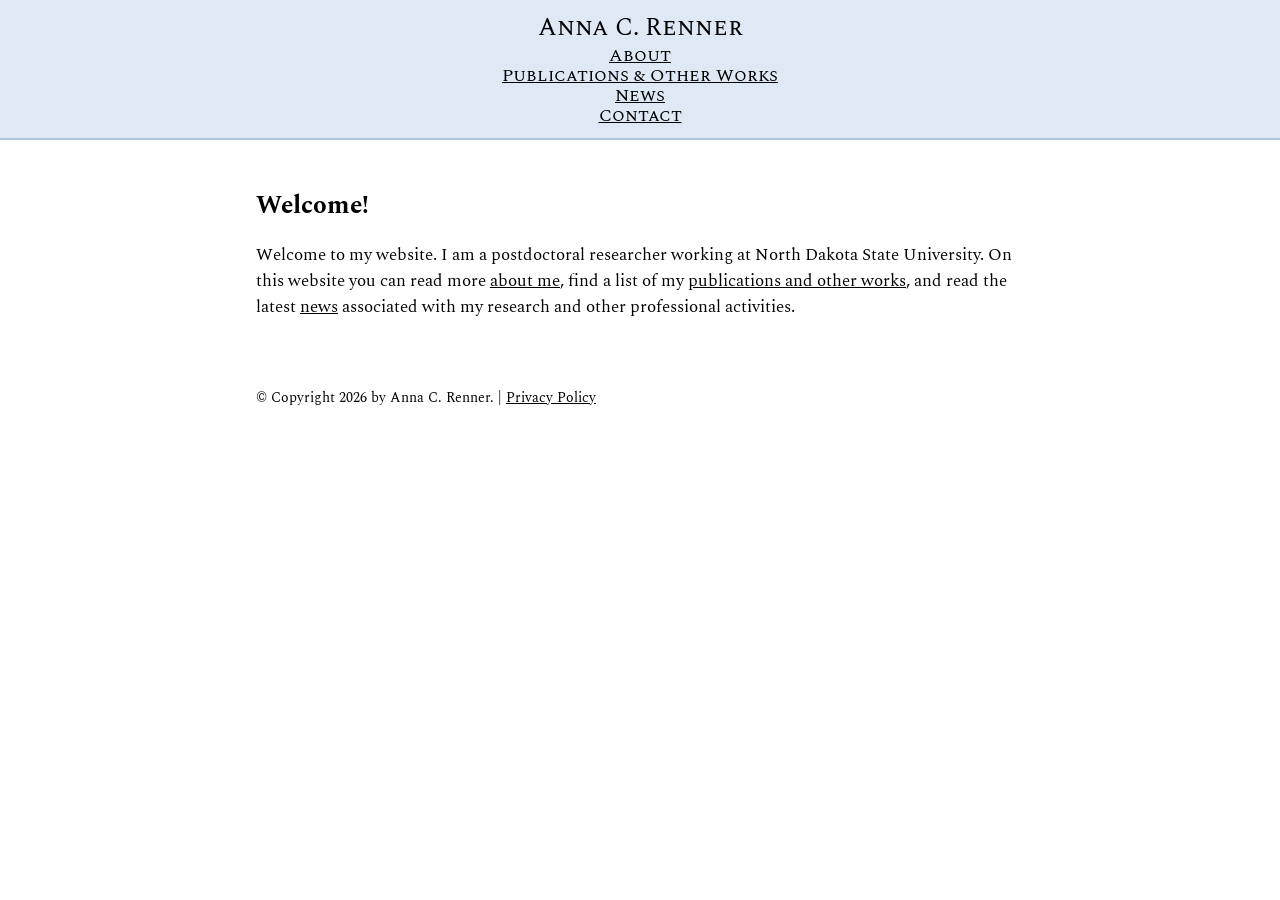
<file: index.html>
<!DOCTYPE html>
<html lang="en">
  <head>
    <!-- Google tag (gtag.js) - Google Analytics -->
    <script async src="https://www.googletagmanager.com/gtag/js?id=G-PZQ06Z5NZ5"></script>
    <script>
      window.dataLayer = window.dataLayer || [];
      function gtag(){dataLayer.push(arguments);}
      gtag('js', new Date());
      gtag('config', 'G-PZQ06Z5NZ5', { 'anonymize_ip': true });
    </script>
	<!-- End of Google Analytics content -->
    <meta charset="utf-8"/>
    <meta name="viewport" content="width=device-width,initial-scale=1">
    <title>Anna C. Renner</title>
    <link href="styles/style.css" rel="stylesheet">
	<link rel="preconnect" href="https://fonts.gstatic.com">
    <link href="https://fonts.googleapis.com/css2?family=Open+Sans:ital,wght@0,400;0,700;1,400&family=Spectral&family=Spectral+SC&display=swap" rel="stylesheet"> 
  </head>
  <body>
    <div class="site-header">
	  <div class="site-name">
        <a href="index.html">Anna C. Renner</a>
	  </div>
      <div class="site-nav">
        <a href="about.html">About</a>
		<a href="works.html">Publications & Other Works</a>
		<a href="news.html">News</a>
		<a href="contact.html">Contact</a>
      </div>
    </div>
    <main>
	  <h1>Welcome!</h1>
	  <p>
	    Welcome to my website. I am a postdoctoral researcher working at North Dakota State University. On this website you can read more <a href="about.html" class="link">about me</a>, 
		find a list of my <a href="works.html" class="link">publications and other works</a>, and read the latest <a href="news.html" class="link">news</a> associated with my research and other professional activities.
	  </p>
	</main>
	<footer class="footer">
	  © Copyright 2026 by Anna C. Renner. | <a href="privacy-policy.html" class="link">Privacy Policy</a>
	</footer>
  </body>
</html>
</file>
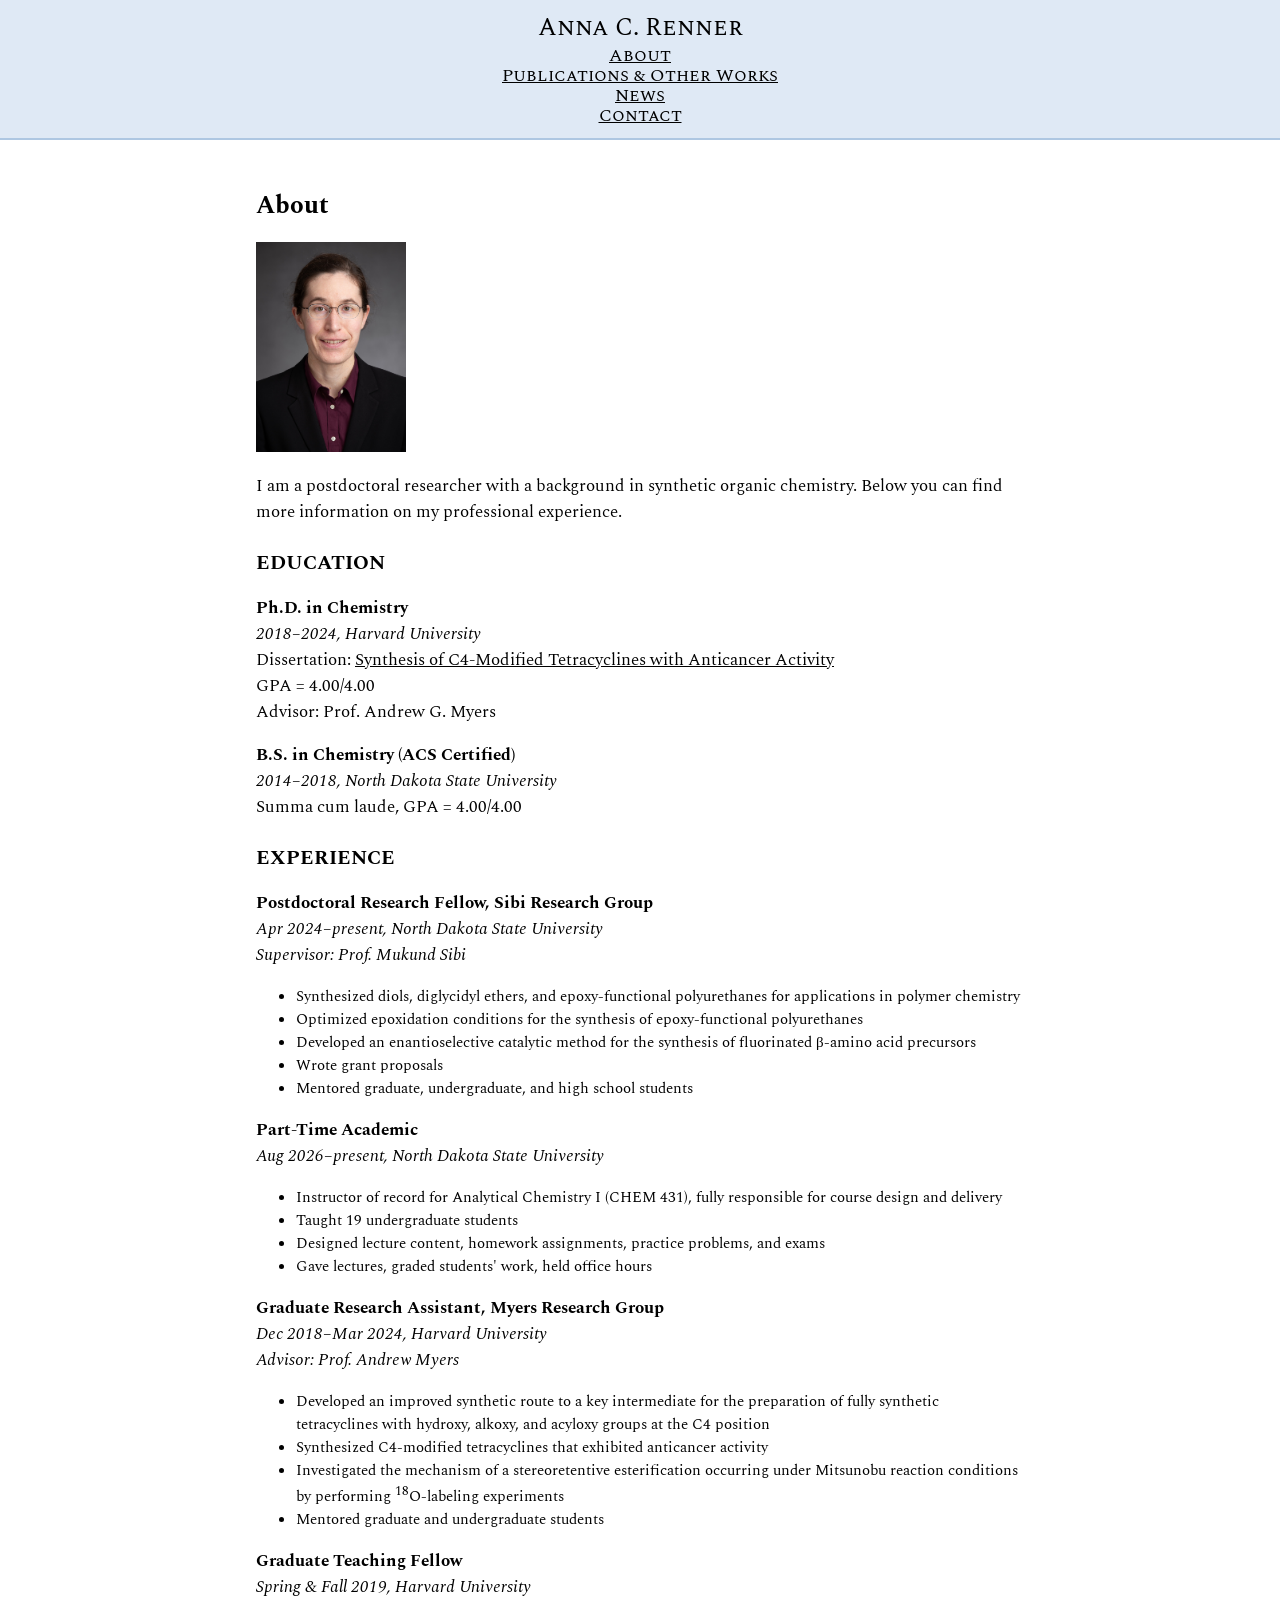
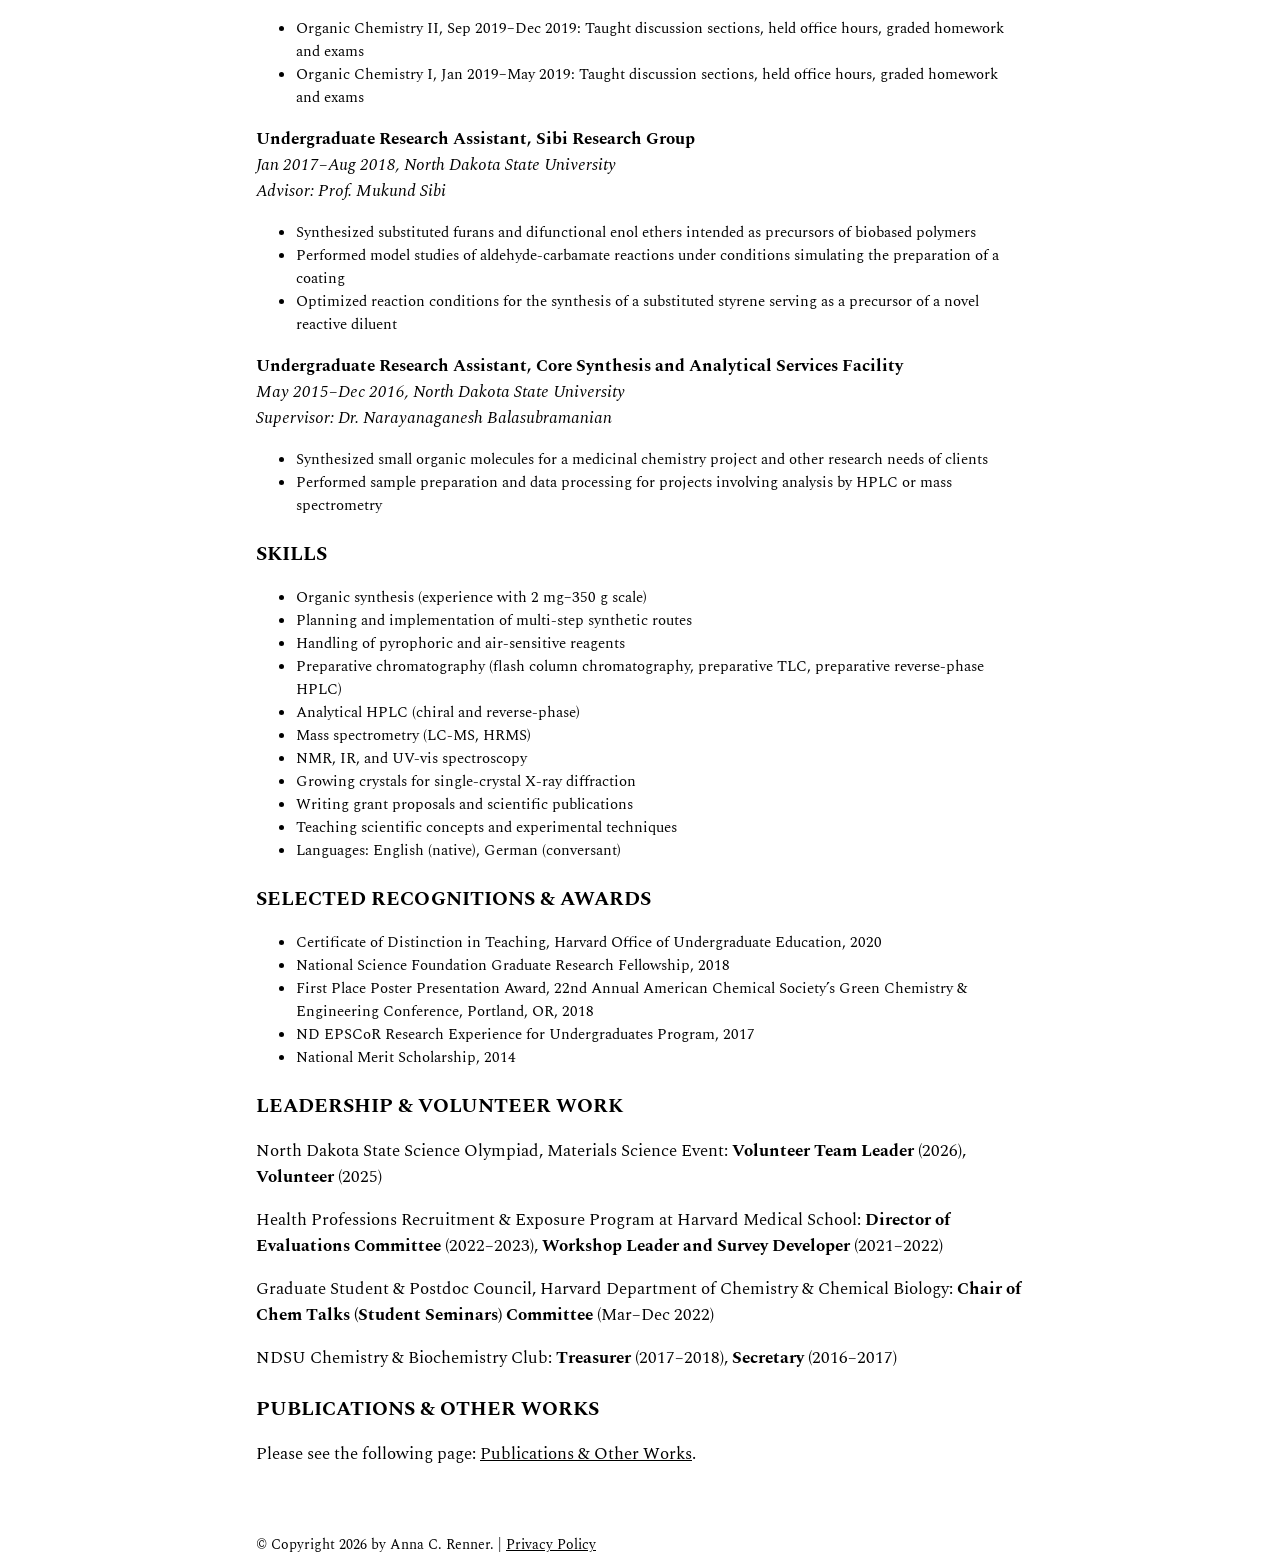
<file: about.html>
<!DOCTYPE html>
<html lang="en">
  <head>
    <!-- Google tag (gtag.js) - Google Analytics -->
    <script async src="https://www.googletagmanager.com/gtag/js?id=G-PZQ06Z5NZ5"></script>
    <script>
      window.dataLayer = window.dataLayer || [];
      function gtag(){dataLayer.push(arguments);}
      gtag('js', new Date());
      gtag('config', 'G-PZQ06Z5NZ5', { 'anonymize_ip': true });
    </script>
	<!-- End of Google Analytics content -->
    <meta charset="utf-8"/>
    <meta name="viewport" content="width=device-width,initial-scale=1">
    <title>Anna C. Renner</title>
    <link href="styles/style.css" rel="stylesheet">
	<link rel="preconnect" href="https://fonts.gstatic.com">
    <link href="https://fonts.googleapis.com/css2?family=Open+Sans:ital,wght@0,400;0,700;1,400&family=Spectral&family=Spectral+SC&display=swap" rel="stylesheet">
  </head>
  <body>
    <div class="site-header">
	  <div class="site-name">
        <a href="index.html">Anna C. Renner</a>
	  </div>
      <div class="site-nav">
        <a href="about.html">About</a>
		<a href="works.html">Publications & Other Works</a>
		<a href="news.html">News</a>
		<a href="contact.html">Contact</a>
      </div>
    </div>
    <main>
      <h1>About</h1>
	  <img src="images/renner-anna-edited-3.jpg" alt="Anna Renner" width="150" height="210" />
	  <p>I am a postdoctoral researcher with a background in synthetic organic chemistry. Below you can find more information on my professional experience.</p>
	  <h2>EDUCATION</h2>
	  <p>
	    <b>Ph.D. in Chemistry</b><br>
		<i>2018–2024, Harvard University</i><br>
		Dissertation: <a target="_blank" href="https://www.proquest.com/dissertations-theses/synthesis-c4-modified-tetracyclines-with/docview/3063333408/se-2" class="link">Synthesis of C4-Modified Tetracyclines with Anticancer Activity</a><br />
		GPA = 4.00/4.00<br>
		Advisor: Prof. Andrew G. Myers
	  </p>
	  <p>
		<b>B.S. in Chemistry (ACS Certified)</b><br>
		<i>2014–2018, North Dakota State University</i><br>
		Summa cum laude, GPA = 4.00/4.00
	  </p>
	  <h2>EXPERIENCE</h2>
	  <p>
	    <b>Postdoctoral Research Fellow, Sibi Research Group</b><br>
		<i>Apr 2024–present, North Dakota State University</i><br>
		<i>Supervisor: Prof. Mukund Sibi</i>
	  </p>
	  <ul>
		<li>Synthesized diols, diglycidyl ethers, and epoxy-functional polyurethanes for applications in polymer chemistry</li>
		<li>Optimized epoxidation conditions for the synthesis of epoxy-functional polyurethanes</li>
		<li>Developed an enantioselective catalytic method for the synthesis of fluorinated β-amino acid precursors</li>
		<li>Wrote grant proposals</li>
		<li>Mentored graduate, undergraduate, and high school students</li>
	  </ul>
	  <p>
	    <b>Part-Time Academic</b><br>
        <i>Aug 2026–present, North Dakota State University</i>
	  </p>
	  <ul>
	    <li>Instructor of record for Analytical Chemistry I (CHEM 431), fully responsible for course design and delivery</li>
	    <li>Taught 19 undergraduate students</li>
	    <li>Designed lecture content, homework assignments, practice problems, and exams</li>
	    <li>Gave lectures, graded students' work, held office hours</li>
	  </ul>
	  <p>
		<b>Graduate Research Assistant, Myers Research Group</b><br>
		<i>Dec 2018–Mar 2024, Harvard University</i><br>
		<i>Advisor: Prof. Andrew Myers</i>
	  </p>
	  <ul>
		<li>Developed an improved synthetic route to a key intermediate for the preparation of fully synthetic tetracyclines with hydroxy, alkoxy, and acyloxy groups at the C4 position</li>
		<li>Synthesized C4-modified tetracyclines that exhibited anticancer activity</li>
		<li>Investigated the mechanism of a stereoretentive esterification occurring under Mitsunobu reaction conditions by performing <sup>18</sup>O-labeling experiments</li>
		<li>Mentored graduate and undergraduate students</li>
      </ul>
	  <p>
	    <b>Graduate Teaching Fellow</b><br>
		<i>Spring & Fall 2019, Harvard University</i>
	  </p>
	  <ul>
		<li>Organic Chemistry II, Sep 2019–Dec 2019: Taught discussion sections, held office hours, graded homework and exams</li>
		<li>Organic Chemistry I, Jan 2019–May 2019: Taught discussion sections, held office hours, graded homework and exams</li>
	  </ul>
	  <p>
	    <b>Undergraduate Research Assistant, Sibi Research Group</b><br>
		<i>Jan 2017–Aug 2018, North Dakota State University</i><br>
		<i>Advisor: Prof. Mukund Sibi</i>
	  </p>
	  <ul>
		<li>Synthesized substituted furans and difunctional enol ethers intended as precursors of biobased polymers</li>
		<li>Performed model studies of aldehyde-carbamate reactions under conditions simulating the preparation of a coating</li>
		<li>Optimized reaction conditions for the synthesis of a substituted styrene serving as a precursor of a novel reactive diluent</li>
	  </ul>
	  <p>
	    <b>Undergraduate Research Assistant, Core Synthesis and Analytical Services Facility</b><br>
		<i>May 2015–Dec 2016, North Dakota State University</i><br>
		<i>Supervisor: Dr. Narayanaganesh Balasubramanian</i>
	  </p>
	  <ul>
		<li>Synthesized small organic molecules for a medicinal chemistry project and other research needs of clients</li>
		<li>Performed sample preparation and data processing for projects involving analysis by HPLC or mass spectrometry</li>
	  </ul>
	  <h2>SKILLS</h2>
	  <ul>
	    <li>Organic synthesis (experience with 2 mg–350 g scale)</li>
		<li>Planning and implementation of multi-step synthetic routes</li>
		<li>Handling of pyrophoric and air-sensitive reagents</li>
		<li>Preparative chromatography (flash column chromatography, preparative TLC, preparative reverse-phase HPLC)</li>
		<li>Analytical HPLC (chiral and reverse-phase)</li>
		<li>Mass spectrometry (LC-MS, HRMS)</li>
		<li>NMR, IR, and UV-vis spectroscopy</li>
		<li>Growing crystals for single-crystal X-ray diffraction</li>
		<li>Writing grant proposals and scientific publications</li>
		<li>Teaching scientific concepts and experimental techniques</li>
		<li>Languages: English (native), German (conversant)</li>
	  </ul>
	  <h2>SELECTED RECOGNITIONS & AWARDS</h2>
	  <ul>
	    <li>Certificate of Distinction in Teaching, Harvard Office of Undergraduate Education, 2020</li>
		<li>National Science Foundation Graduate Research Fellowship, 2018</li>
		<li>First Place Poster Presentation Award, 22nd Annual American Chemical Society’s Green Chemistry & Engineering Conference, Portland, OR, 2018</li>
		<li>ND EPSCoR Research Experience for Undergraduates Program, 2017</li>
		<li>National Merit Scholarship, 2014</li>
	  </ul>
	  <h2>LEADERSHIP & VOLUNTEER WORK</h2>
	  <p>
	    North Dakota State Science Olympiad, Materials Science Event: <b>Volunteer Team Leader</b> (2026), <b>Volunteer</b> (2025)
	  </p>
	  <p>
	    Health Professions Recruitment & Exposure Program at Harvard Medical School: <b>Director of Evaluations Committee</b> (2022–2023), <b>Workshop Leader and Survey Developer</b> (2021–2022)
	  </p>
	  <p>
	    Graduate Student & Postdoc Council, Harvard Department of Chemistry & Chemical Biology: <b>Chair of Chem Talks (Student Seminars) Committee</b> (Mar–Dec 2022)
	  </p>
	  <p>
        NDSU Chemistry & Biochemistry Club: <b>Treasurer</b> (2017–2018), <b>Secretary</b> (2016–2017)
	  </p>
      <h2>PUBLICATIONS & OTHER WORKS</h2>
      <p>
	    Please see the following page: <a href="works.html" class="link">Publications & Other Works</a>.
      </p>		
	</main>
	<footer class="footer">
	  © Copyright 2026 by Anna C. Renner. | <a href="privacy-policy.html" class="link">Privacy Policy</a>
	</footer>
  </body>
</html>
</file>
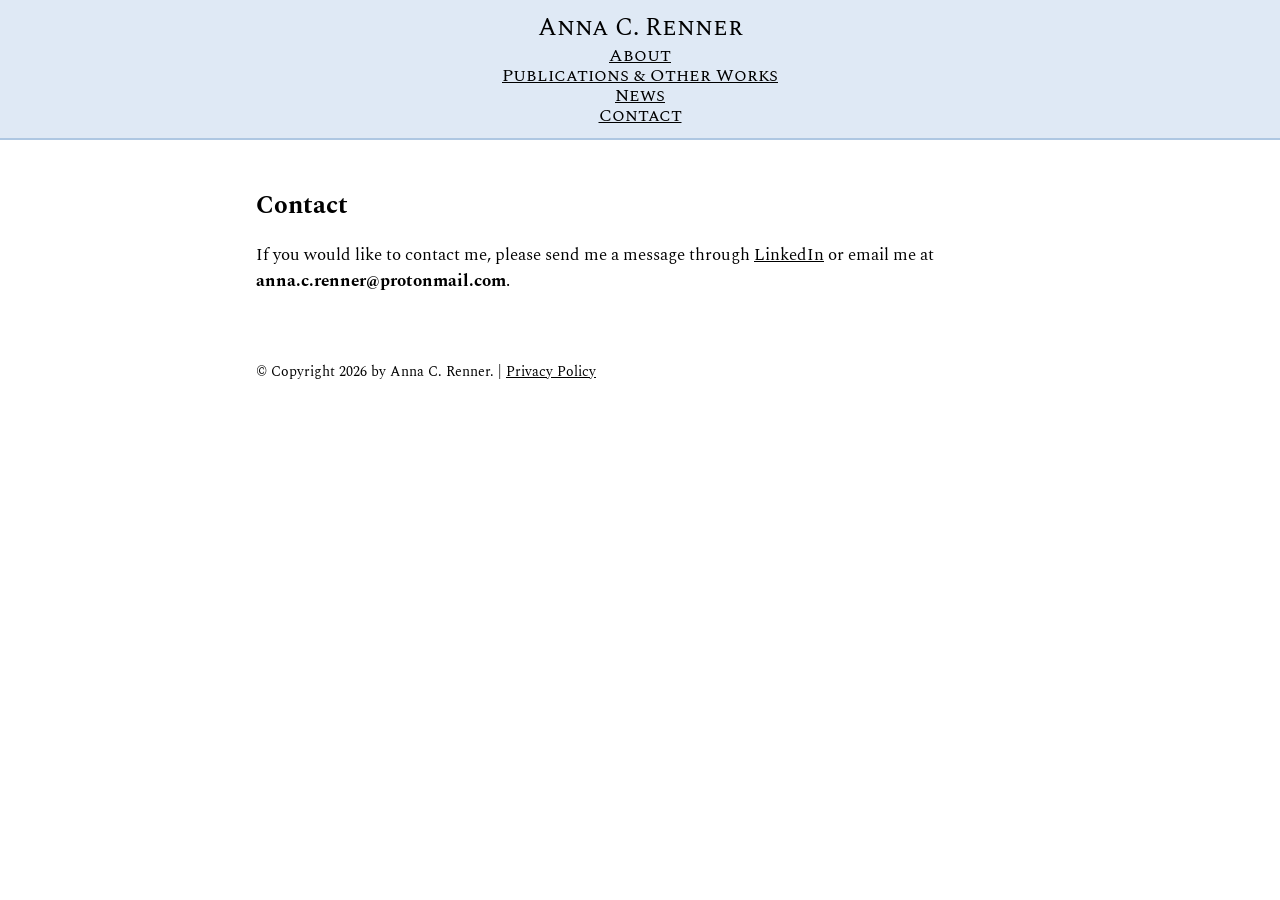
<file: contact.html>
<!DOCTYPE html>
<html lang="en">
  <head>
    <!-- Google tag (gtag.js) - Google Analytics -->
    <script async src="https://www.googletagmanager.com/gtag/js?id=G-PZQ06Z5NZ5"></script>
    <script>
      window.dataLayer = window.dataLayer || [];
      function gtag(){dataLayer.push(arguments);}
      gtag('js', new Date());
      gtag('config', 'G-PZQ06Z5NZ5', { 'anonymize_ip': true });
    </script>
	<!-- End of Google Analytics content -->
    <meta charset="utf-8"/>
    <meta name="viewport" content="width=device-width,initial-scale=1">
    <title>Anna C. Renner</title>
    <link href="styles/style.css" rel="stylesheet">
	<link rel="preconnect" href="https://fonts.gstatic.com">
    <link href="https://fonts.googleapis.com/css2?family=Open+Sans:ital,wght@0,400;0,700;1,400&family=Spectral&family=Spectral+SC&display=swap" rel="stylesheet"> 
  </head>
  <body>
    <div class="site-header">
	  <div class="site-name">
        <a href="index.html">Anna C. Renner</a>
	  </div>
      <div class="site-nav">
        <a href="about.html">About</a>
		<a href="works.html">Publications & Other Works</a>
		<a href="news.html">News</a>
		<a href="contact.html">Contact</a>
      </div>
    </div>
    <main>
      <h1>Contact</h1>
	  <p>
	    If you would like to contact me, please send me a message through <a target="_blank" href="https://www.linkedin.com/in/anna-renner-206727129" class="link">LinkedIn</a> or email me at 
		<b><!---->anna.c.renner<!---->@<!---->protonmail<!---->.com<!----></b>.
	  </p>
	</main>
	<footer class="footer">
	  © Copyright 2026 by Anna C. Renner. | <a href="privacy-policy.html" class="link">Privacy Policy</a>
	</footer>
  </body>
</html>
</file>
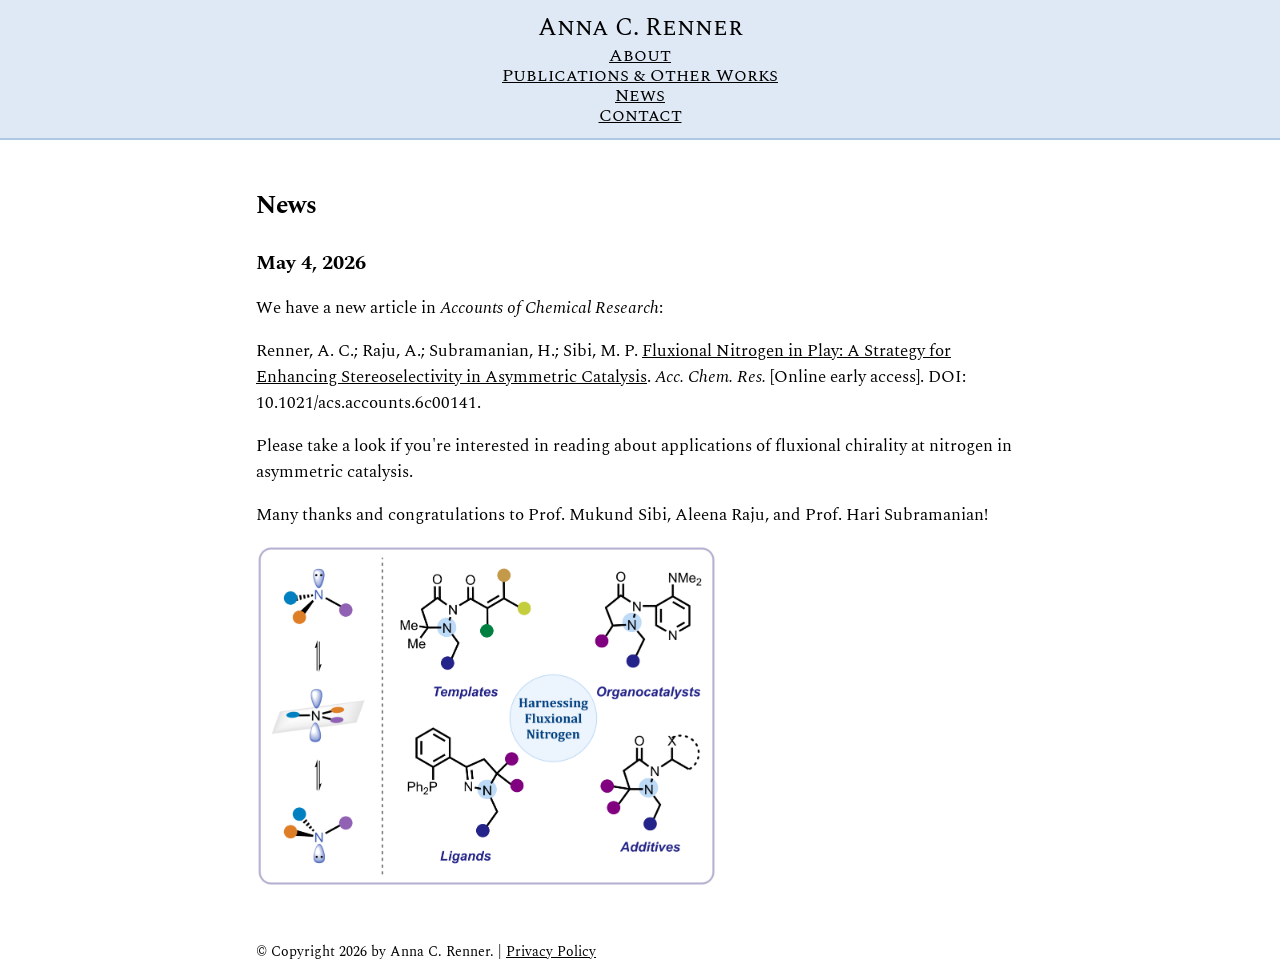
<file: news.html>
<!DOCTYPE html>
<html lang="en">
  <head>
    <!-- Google tag (gtag.js) - Google Analytics -->
    <script async src="https://www.googletagmanager.com/gtag/js?id=G-PZQ06Z5NZ5"></script>
    <script>
      window.dataLayer = window.dataLayer || [];
      function gtag(){dataLayer.push(arguments);}
      gtag('js', new Date());
      gtag('config', 'G-PZQ06Z5NZ5', { 'anonymize_ip': true });
    </script>
	<!-- End of Google Analytics content -->
    <meta charset="utf-8"/>
    <meta name="viewport" content="width=device-width,initial-scale=1">
    <title>Anna C. Renner</title>
    <link href="styles/style.css" rel="stylesheet">
	<link rel="preconnect" href="https://fonts.gstatic.com">
    <link href="https://fonts.googleapis.com/css2?family=Open+Sans:ital,wght@0,400;0,700;1,400&family=Spectral&family=Spectral+SC&display=swap" rel="stylesheet">
  </head>
  <body>
    <div class="site-header">
	  <div class="site-name">
        <a href="index.html">Anna C. Renner</a>
	  </div>
      <div class="site-nav">
        <a href="about.html">About</a>
		<a href="works.html">Publications & Other Works</a>
		<a href="news.html">News</a>
		<a href="contact.html">Contact</a>
      </div>
    </div>
    <main>
      <h1>News</h1>
      <h2>May 4, 2026</h2>
	  <p>
	    We have a new article in <i>Accounts of Chemical Research</i>:
	  </p>
	  <p>
	    Renner, A. C.; Raju, A.; Subramanian, H.; Sibi, M. P. <a target="_blank" href="https://doi.org/10.1021/acs.accounts.6c00141" class="link">Fluxional Nitrogen in Play: 
		A Strategy for Enhancing Stereoselectivity in Asymmetric Catalysis</a>. <i>Acc. Chem. Res.</i> [Online early access]. DOI: 10.1021/acs.accounts.6c00141.
	  </p>
	  <p>
	    Please take a look if you're interested in reading about applications of fluxional chirality at nitrogen in asymmetric catalysis.
	  </p>
	  <p>
	    Many thanks and congratulations to Prof. Mukund Sibi, Aleena Raju, and Prof. Hari Subramanian!
	  </p>
	  <img src="images/Accounts-TOC.png" alt="Table of contents graphic" width="461" height="342"/>
	</main>
	<footer class="footer">
	  © Copyright 2026 by Anna C. Renner. | <a href="privacy-policy.html" class="link">Privacy Policy</a>
	</footer>
  </body>
</html>
</file>
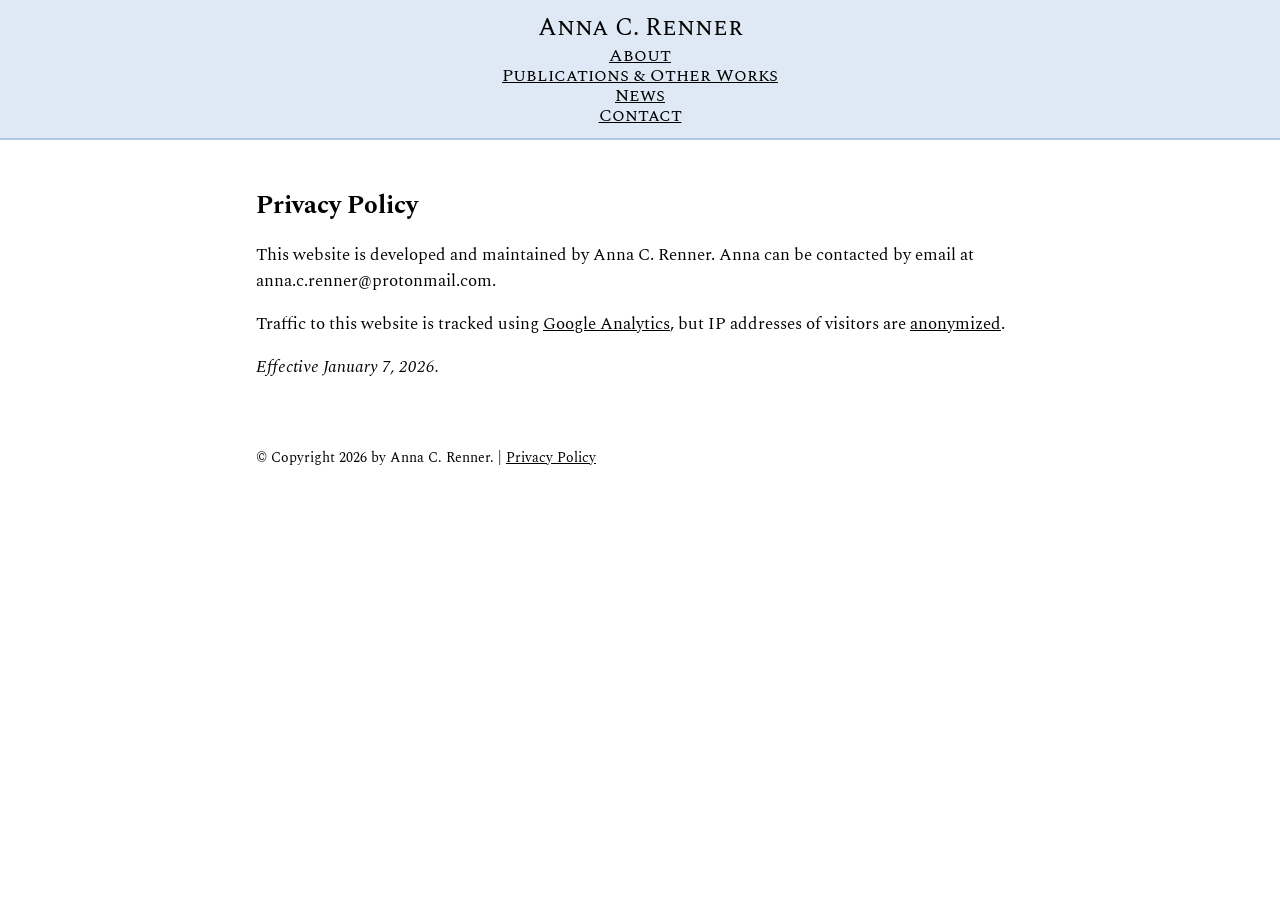
<file: privacy-policy.html>
<!DOCTYPE html>
<html lang="en">
  <head>
    <!-- Google tag (gtag.js) - Google Analytics -->
    <script async src="https://www.googletagmanager.com/gtag/js?id=G-PZQ06Z5NZ5"></script>
    <script>
      window.dataLayer = window.dataLayer || [];
      function gtag(){dataLayer.push(arguments);}
      gtag('js', new Date());
      gtag('config', 'G-PZQ06Z5NZ5', { 'anonymize_ip': true });
    </script>
	<!-- End of Google Analytics content -->
    <meta charset="utf-8"/>
    <meta name="viewport" content="width=device-width,initial-scale=1">
    <title>Anna C. Renner</title>
    <link href="styles/style.css" rel="stylesheet">
	<link rel="preconnect" href="https://fonts.gstatic.com">
    <link href="https://fonts.googleapis.com/css2?family=Open+Sans:ital,wght@0,400;0,700;1,400&family=Spectral&family=Spectral+SC&display=swap" rel="stylesheet">
  </head>
  <body>
    <div class="site-header">
	  <div class="site-name">
        <a href="index.html">Anna C. Renner</a>
	  </div>
      <div class="site-nav">
        <a href="about.html">About</a>
		<a href="works.html">Publications & Other Works</a>
		<a href="news.html">News</a>
		<a href="contact.html">Contact</a>
      </div>
    </div>
    <main>
      <h1>Privacy Policy</h1>
	  <p>
	    This website is developed and maintained by Anna C. Renner. Anna can be contacted by email at <!---->anna.c.renner<!---->@<!---->protonmail<!---->.com<!---->.
	  </p>
	  <p>
		Traffic to this website is tracked using <a target="_blank" href="https://marketingplatform.google.com/about/analytics/" class="link">Google Analytics</a>, but IP addresses of visitors are 
		<a target="_blank" href="https://support.google.com/analytics/answer/2763052" class="link">anonymized</a>.
	  </p>
	  <p>
		<i>Effective January 7, 2026.</i>
	  </p>
	</main>
	<footer class="footer">
	  © Copyright 2026 by Anna C. Renner. | <a href="privacy-policy.html" class="link">Privacy Policy</a>
	</footer>
  </body>
</html>
</file>
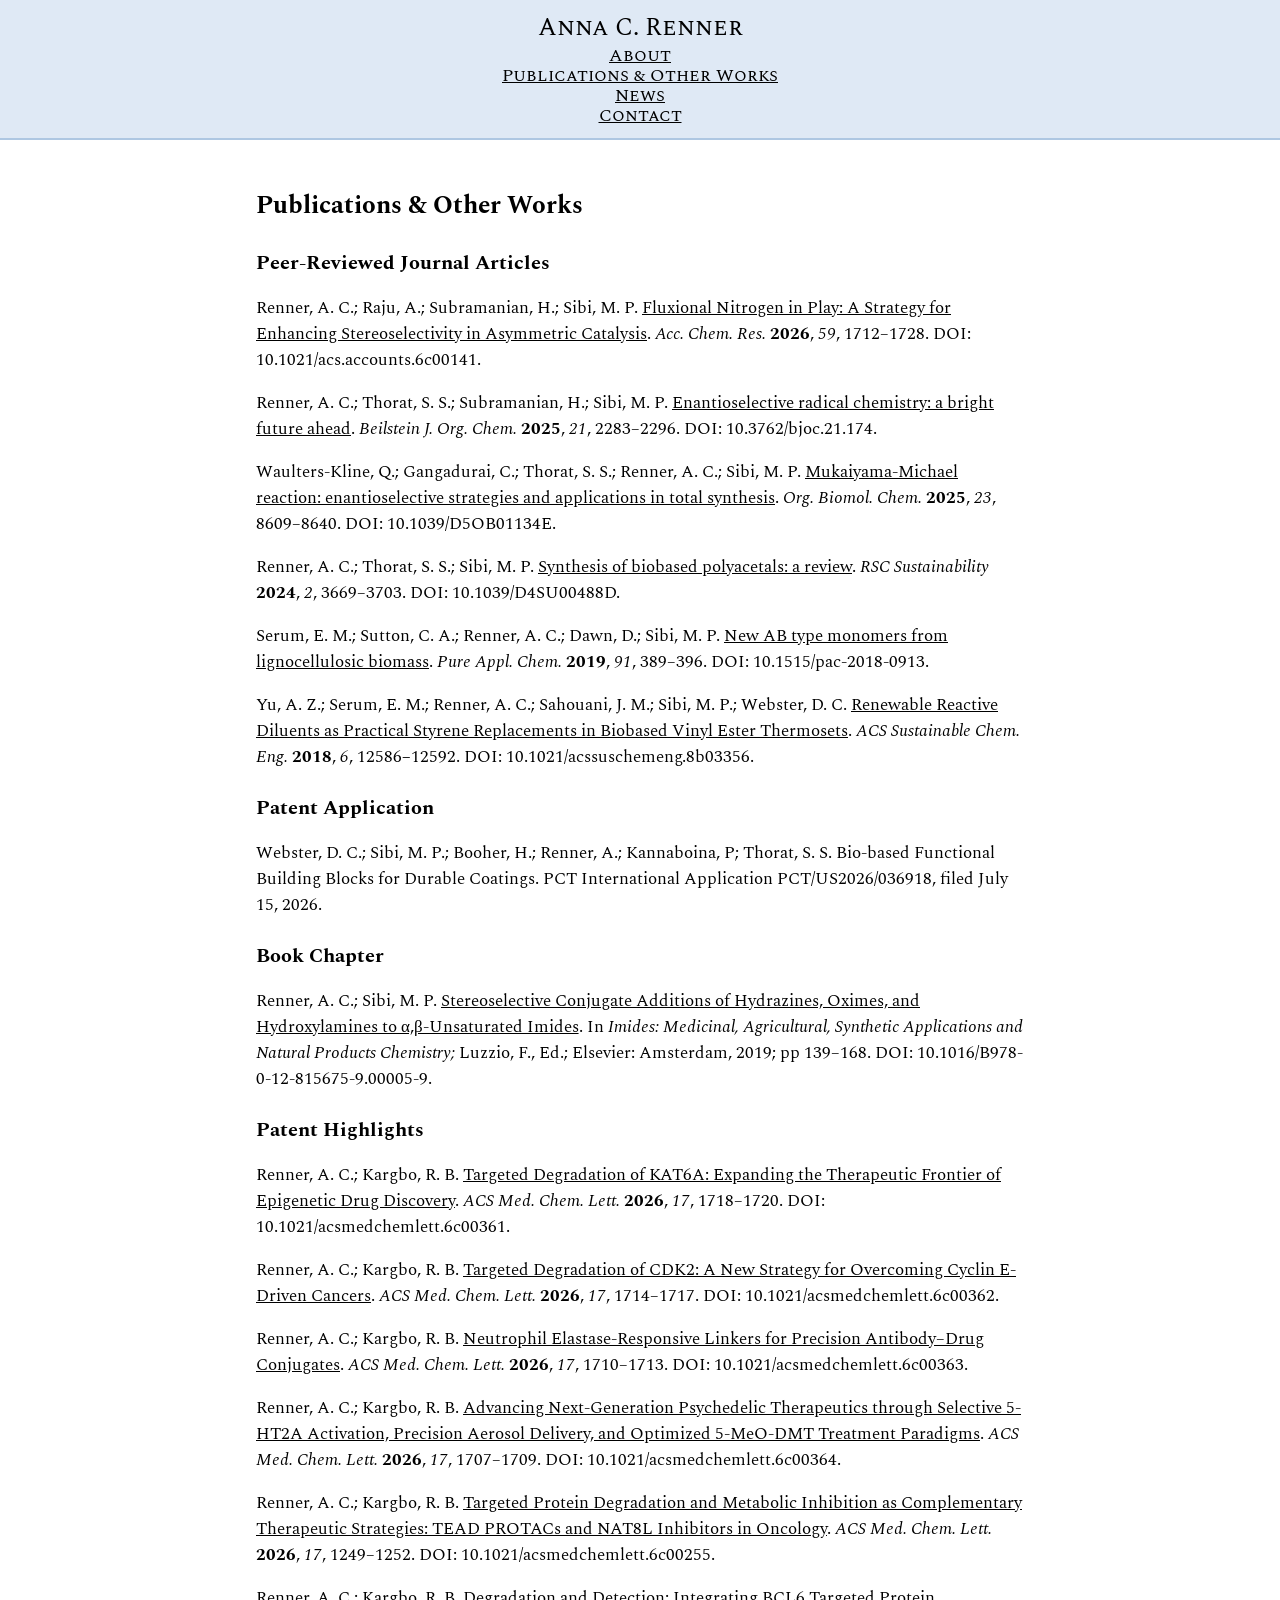
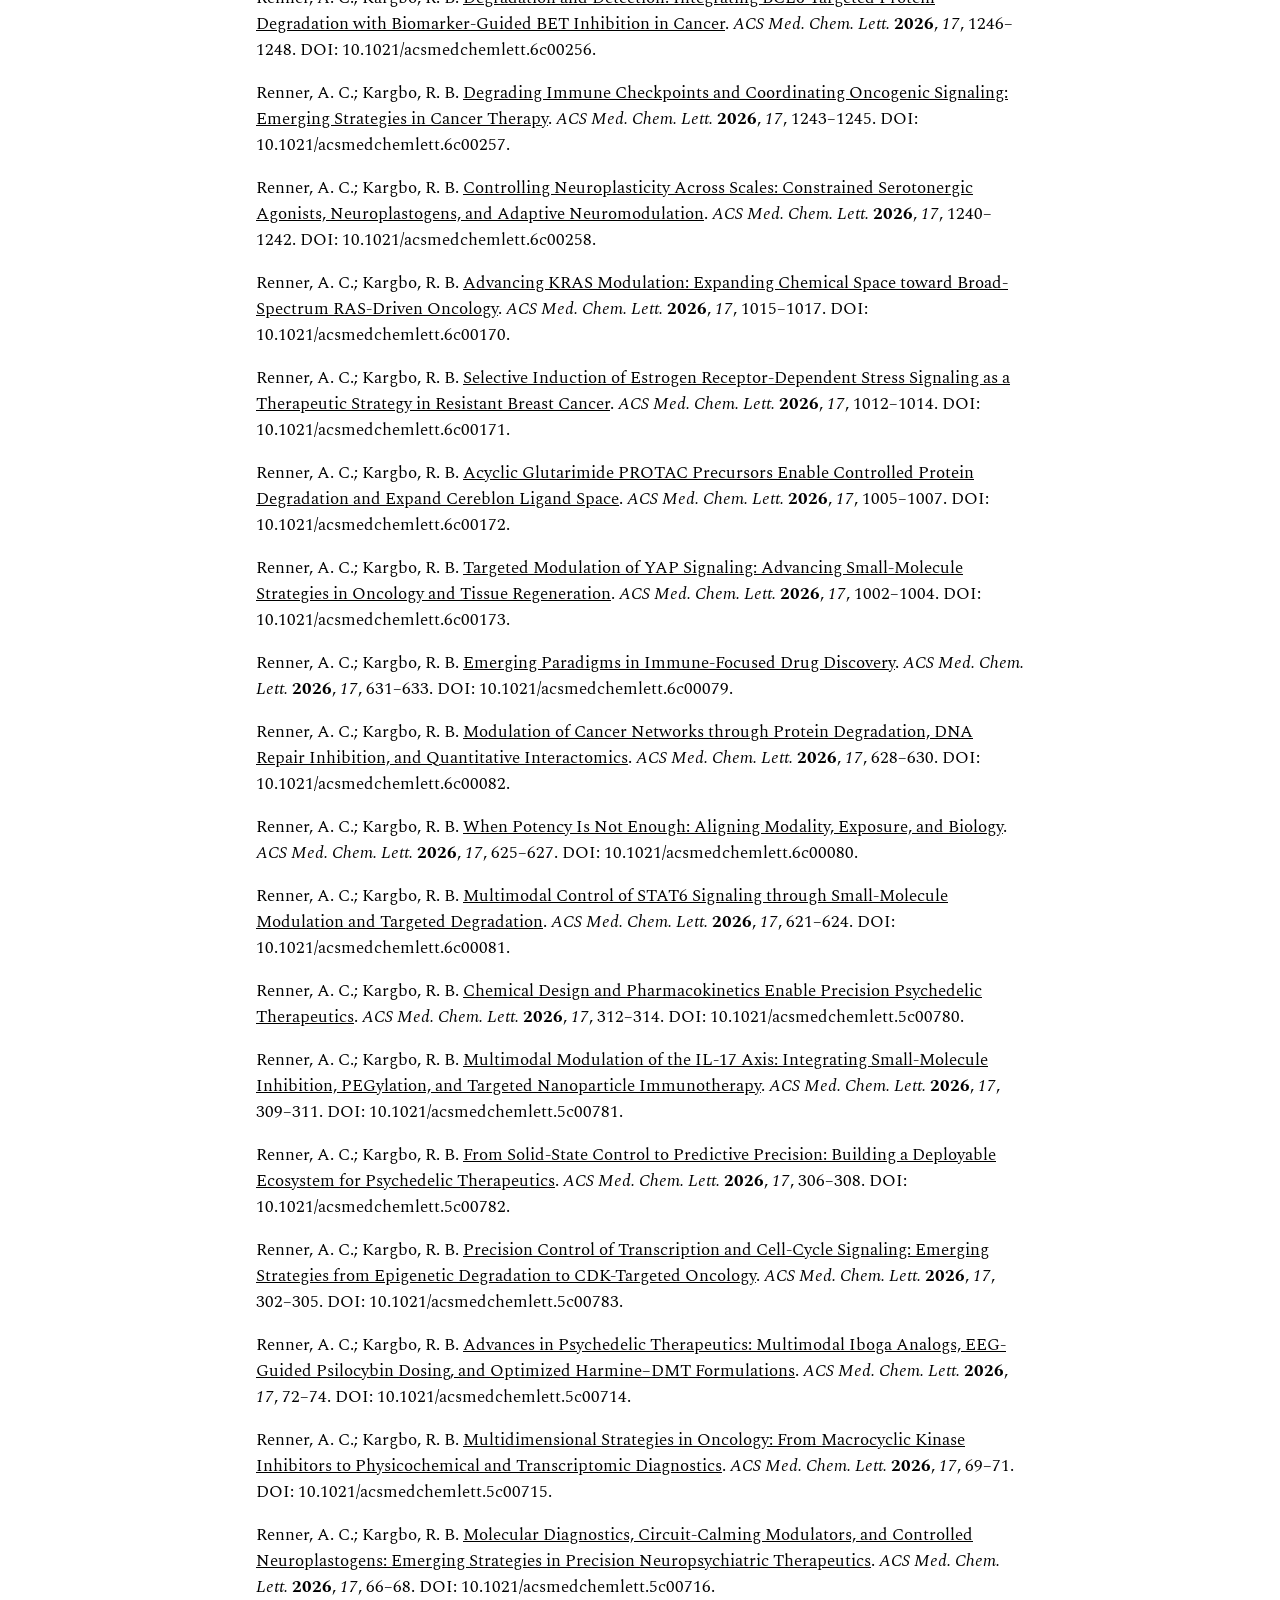
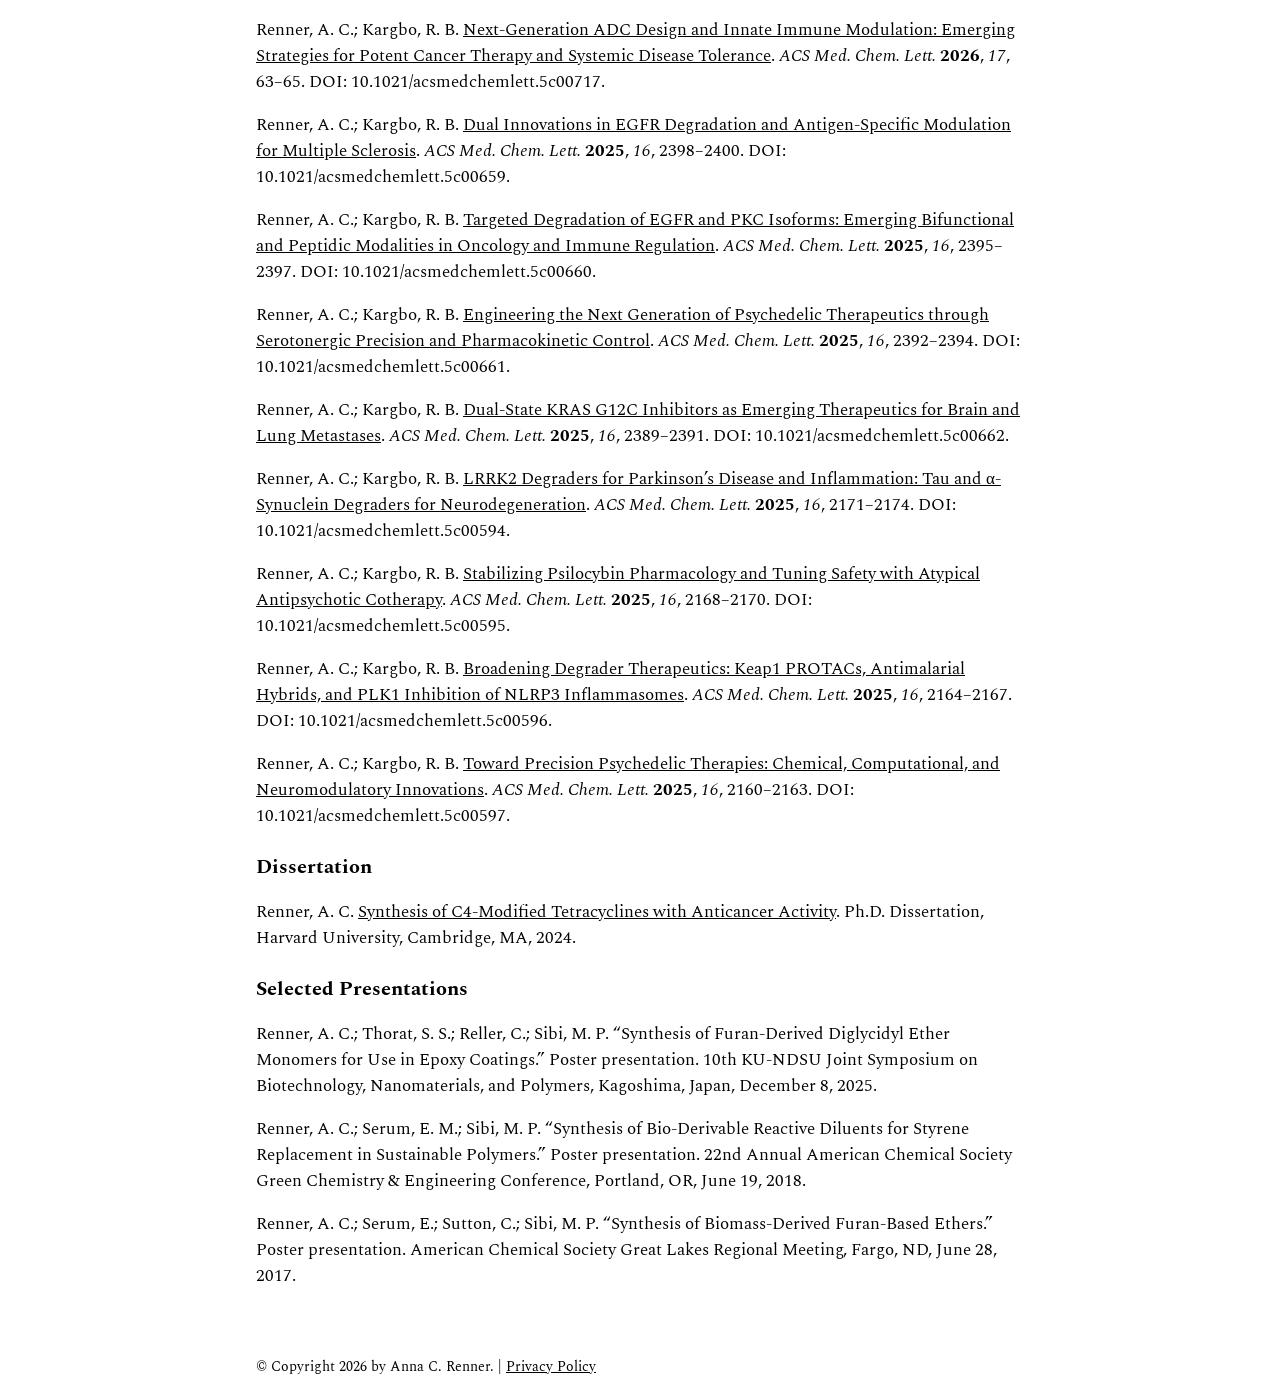
<file: works.html>
<!DOCTYPE html>
<html lang="en">
  <head>
    <!-- Google tag (gtag.js) - Google Analytics -->
    <script async src="https://www.googletagmanager.com/gtag/js?id=G-PZQ06Z5NZ5"></script>
    <script>
      window.dataLayer = window.dataLayer || [];
      function gtag(){dataLayer.push(arguments);}
      gtag('js', new Date());
      gtag('config', 'G-PZQ06Z5NZ5', { 'anonymize_ip': true });
    </script>
	<!-- End of Google Analytics content -->
    <meta charset="utf-8"/>
    <meta name="viewport" content="width=device-width,initial-scale=1">
    <title>Anna C. Renner</title>
    <link href="styles/style.css" rel="stylesheet">
	<link rel="preconnect" href="https://fonts.gstatic.com">
    <link href="https://fonts.googleapis.com/css2?family=Open+Sans:ital,wght@0,400;0,700;1,400&family=Spectral&family=Spectral+SC&display=swap" rel="stylesheet">
  </head>
  <body>
    <div class="site-header">
	  <div class="site-name">
        <a href="index.html">Anna C. Renner</a>
	  </div>
      <div class="site-nav">
        <a href="about.html">About</a>
		<a href="works.html">Publications & Other Works</a>
		<a href="news.html">News</a>
		<a href="contact.html">Contact</a>
      </div>
    </div>
    <main>
      <h1>Publications & Other Works</h1>
	  <h2>Peer-Reviewed Journal Articles</h2>
	  <p>
	    Renner, A. C.; Raju, A.; Subramanian, H.; Sibi, M. P. <a target="_blank" href="https://doi.org/10.1021/acs.accounts.6c00141" class="link">Fluxional Nitrogen in Play: 
		A Strategy for Enhancing Stereoselectivity in Asymmetric Catalysis</a>. <i>Acc. Chem. Res.</i> <b>2026</b>, <i>59</i>, 1712–1728. DOI: 10.1021/acs.accounts.6c00141.
	  </p>
	  <p>
	    Renner, A. C.; Thorat, S. S.; Subramanian, H.; Sibi, M. P. <a target="_blank" href="https://doi.org/10.3762/bjoc.21.174" class="link">Enantioselective radical chemistry: a bright future ahead</a>. 
		<i>Beilstein J. Org. Chem.</i> <b>2025</b>, <i>21</i>, 2283–2296. DOI: 10.3762/bjoc.21.174.
	  </p>
	  <p>
        Waulters-Kline, Q.; Gangadurai, C.; Thorat, S. S.; Renner, A. C.; Sibi, M. P. <a target="_blank" href="https://doi.org/10.1039/D5OB01134E" class="link">Mukaiyama-Michael reaction: 
		enantioselective strategies and applications in total synthesis</a>. <i>Org. Biomol. Chem.</i> <b>2025</b>, <i>23</i>, 8609–8640. DOI: 10.1039/D5OB01134E.
	  </p>
	  <p>
	    Renner, A. C.; Thorat, S. S.; Sibi, M. P. <a target="_blank" href="https://doi.org/10.1039/D4SU00488D" class="link">Synthesis of biobased polyacetals: a review</a>. 
		<i>RSC Sustainability</i> <b>2024</b>, <i>2</i>, 3669–3703. DOI: 10.1039/D4SU00488D.
	  </p>
	  <p>
	    Serum, E. M.; Sutton, C. A.; Renner, A. C.; Dawn, D.; Sibi, M. P. <a target="_blank" href="https://doi.org/10.1515/pac-2018-0913" class="link">New AB type monomers from lignocellulosic biomass</a>. 
		<i>Pure Appl. Chem.</i> <b>2019</b>, <i>91</i>, 389–396. DOI: 10.1515/pac-2018-0913.
	  </p>
	  <p>
	    Yu, A. Z.; Serum, E. M.; Renner, A. C.; Sahouani, J. M.; Sibi, M. P.; Webster, D. C. <a target="_blank" href="https://doi.org/10.1021/acssuschemeng.8b03356" class="link">Renewable Reactive Diluents 
		as Practical Styrene Replacements in Biobased Vinyl Ester Thermosets</a>. <i>ACS Sustainable Chem. Eng.</i> <b>2018</b>, <i>6</i>, 12586−12592. DOI: 10.1021/acssuschemeng.8b03356.
	  </p>
	  <h2>Patent Application</h2>
	  <p>
	    Webster, D. C.; Sibi, M. P.; Booher, H.; Renner, A.; Kannaboina, P; Thorat, S. S. Bio-based Functional Building Blocks for Durable Coatings. PCT International Application PCT/US2026/036918, filed July 15, 2026.
	  </p>
      <h2>Book Chapter</h2>
	  <p>
	    Renner, A. C.; Sibi, M. P. <a target="_blank" href="https://doi.org/10.1016/B978-0-12-815675-9.00005-9" class="link">Stereoselective Conjugate Additions of Hydrazines, Oximes, and Hydroxylamines to α,β-Unsaturated 
		Imides<a>. In <i>Imides: Medicinal, Agricultural, Synthetic Applications and Natural Products Chemistry;</i> Luzzio, F., Ed.; Elsevier: Amsterdam, 2019; pp 139–168. DOI: 10.1016/B978-0-12-815675-9.00005-9.
	  </p>
	  <h2>Patent Highlights</h2>
	  <p>
	    Renner, A. C.; Kargbo, R. B. <a target="_blank" href="https://doi.org/10.1021/acsmedchemlett.6c00361" class="link">Targeted Degradation of KAT6A: Expanding the Therapeutic Frontier of Epigenetic Drug Discovery</a>. 
		<i>ACS Med. Chem. Lett.</i> <b>2026</b>, <i>17</i>, 1718–1720. DOI: 10.1021/acsmedchemlett.6c00361.
	  </p>
	  <p>
	    Renner, A. C.; Kargbo, R. B. <a target="_blank" href="https://doi.org/10.1021/acsmedchemlett.6c00362" class="link">Targeted Degradation of CDK2: A New Strategy for Overcoming Cyclin E-Driven Cancers</a>. 
		<i>ACS Med. Chem. Lett.</i> <b>2026</b>, <i>17</i>, 1714–1717. DOI: 10.1021/acsmedchemlett.6c00362.
	  </p>
	  <p>
	    Renner, A. C.; Kargbo, R. B. <a target="_blank" href="https://doi.org/10.1021/acsmedchemlett.6c00363" class="link">Neutrophil Elastase-Responsive Linkers for Precision Antibody–Drug Conjugates</a>. 
		<i>ACS Med. Chem. Lett.</i> <b>2026</b>, <i>17</i>, 1710–1713. DOI: 10.1021/acsmedchemlett.6c00363.
	  </p>
	  <p>
	    Renner, A. C.; Kargbo, R. B. <a target="_blank" href="https://doi.org/10.1021/acsmedchemlett.6c00364" class="link">Advancing Next-Generation Psychedelic Therapeutics through Selective 5-HT2A Activation, 
		Precision Aerosol Delivery, and Optimized 5-MeO-DMT Treatment Paradigms</a>. <i>ACS Med. Chem. Lett.</i> <b>2026</b>, <i>17</i>, 1707–1709. DOI: 10.1021/acsmedchemlett.6c00364.
	  </p>
	  <p>
	    Renner, A. C.; Kargbo, R. B. <a target="_blank" href="https://doi.org/10.1021/acsmedchemlett.6c00255" class="link">Targeted Protein Degradation and Metabolic Inhibition as Complementary Therapeutic Strategies: 
		TEAD PROTACs and NAT8L Inhibitors in Oncology</a>. <i>ACS Med. Chem. Lett.</i> <b>2026</b>, <i>17</i>, 1249–1252. DOI: 10.1021/acsmedchemlett.6c00255.
	  </p>
	  <p>
	    Renner, A. C.; Kargbo, R. B. <a target="_blank" href="https://doi.org/10.1021/acsmedchemlett.6c00256" class="link">Degradation and Detection: 
		Integrating BCL6 Targeted Protein Degradation with Biomarker-Guided BET Inhibition in Cancer</a>. <i>ACS Med. Chem. Lett.</i> <b>2026</b>, <i>17</i>, 1246–1248. DOI: 10.1021/acsmedchemlett.6c00256.
	  </p>
	  <p>
	    Renner, A. C.; Kargbo, R. B. <a target="_blank" href="https://doi.org/10.1021/acsmedchemlett.6c00257" class="link">Degrading Immune Checkpoints and Coordinating Oncogenic Signaling: 
		Emerging Strategies in Cancer Therapy</a>. <i>ACS Med. Chem. Lett.</i> <b>2026</b>, <i>17</i>, 1243–1245. DOI: 10.1021/acsmedchemlett.6c00257.
	  </p>
	  <p>
	    Renner, A. C.; Kargbo, R. B. <a target="_blank" href="https://doi.org/10.1021/acsmedchemlett.6c00258" class="link">Controlling Neuroplasticity Across Scales: 
		Constrained Serotonergic Agonists, Neuroplastogens, and Adaptive Neuromodulation</a>. <i>ACS Med. Chem. Lett.</i> <b>2026</b>, <i>17</i>, 1240–1242. DOI: 10.1021/acsmedchemlett.6c00258.
	  </p>
	  <p>
	    Renner, A. C.; Kargbo, R. B. <a target="_blank" href="https://doi.org/10.1021/acsmedchemlett.6c00170" class="link">Advancing KRAS Modulation: 
		Expanding Chemical Space toward Broad-Spectrum RAS-Driven Oncology</a>. <i>ACS Med. Chem. Lett.</i> <b>2026</b>, <i>17</i>, 1015–1017. DOI: 10.1021/acsmedchemlett.6c00170.
	  </p>
	  <p>
	    Renner, A. C.; Kargbo, R. B. <a target="_blank" href="https://doi.org/10.1021/acsmedchemlett.6c00171" class="link">Selective Induction of Estrogen Receptor-Dependent Stress Signaling 
		as a Therapeutic Strategy in Resistant Breast Cancer</a>. <i>ACS Med. Chem. Lett.</i> <b>2026</b>, <i>17</i>, 1012–1014. DOI: 10.1021/acsmedchemlett.6c00171.
	  </p>
	  <p>
	    Renner, A. C.; Kargbo, R. B. <a target="_blank" href="https://doi.org/10.1021/acsmedchemlett.6c00172" class="link">Acyclic Glutarimide PROTAC Precursors Enable Controlled Protein Degradation 
		and Expand Cereblon Ligand Space</a>. <i>ACS Med. Chem. Lett.</i> <b>2026</b>, <i>17</i>, 1005–1007. DOI: 10.1021/acsmedchemlett.6c00172.
	  </p>
	  <p>
	    Renner, A. C.; Kargbo, R. B. <a target="_blank" href="https://doi.org/10.1021/acsmedchemlett.6c00173" class="link">Targeted Modulation of YAP Signaling: 
		Advancing Small-Molecule Strategies in Oncology and Tissue Regeneration</a>. <i>ACS Med. Chem. Lett.</i> <b>2026</b>, <i>17</i>, 1002–1004. DOI: 10.1021/acsmedchemlett.6c00173.
	  </p>
	  <p>
	    Renner, A. C.; Kargbo, R. B. <a target="_blank" href="https://doi.org/10.1021/acsmedchemlett.6c00079" class="link">Emerging Paradigms in Immune-Focused Drug Discovery</a>. 
		<i>ACS Med. Chem. Lett.</i> <b>2026</b>, <i>17</i>, 631–633. DOI: 10.1021/acsmedchemlett.6c00079.
	  </p>
	  <p>
	    Renner, A. C.; Kargbo, R. B. <a target="_blank" href="https://doi.org/10.1021/acsmedchemlett.6c00082" class="link">Modulation of Cancer Networks through Protein Degradation, DNA Repair Inhibition, 
		and Quantitative Interactomics</a>. <i>ACS Med. Chem. Lett.</i> <b>2026</b>, <i>17</i>, 628–630. DOI: 10.1021/acsmedchemlett.6c00082.
	  </p>
	  <p>
	    Renner, A. C.; Kargbo, R. B. <a target="_blank" href="https://doi.org/10.1021/acsmedchemlett.6c00080" class="link">When Potency Is Not Enough: Aligning Modality, Exposure, and Biology</a>. 
		<i>ACS Med. Chem. Lett.</i> <b>2026</b>, <i>17</i>, 625–627. DOI: 10.1021/acsmedchemlett.6c00080.
	  </p>
	  <p>
	    Renner, A. C.; Kargbo, R. B. <a target="_blank" href="https://doi.org/10.1021/acsmedchemlett.6c00081" class="link">Multimodal Control of STAT6 Signaling through Small-Molecule Modulation and Targeted Degradation</a>. 
		<i>ACS Med. Chem. Lett.</i> <b>2026</b>, <i>17</i>, 621–624. DOI: 10.1021/acsmedchemlett.6c00081.
	  </p>
	  <p>
	    Renner, A. C.; Kargbo, R. B. <a target="_blank" href="https://doi.org/10.1021/acsmedchemlett.5c00780" class="link">Chemical Design and Pharmacokinetics Enable Precision Psychedelic Therapeutics</a>. 
		<i>ACS Med. Chem. Lett.</i> <b>2026</b>, <i>17</i>, 312–314. DOI: 10.1021/acsmedchemlett.5c00780.
	  </p>
	  <p>
	    Renner, A. C.; Kargbo, R. B. <a target="_blank" href="https://doi.org/10.1021/acsmedchemlett.5c00781" class="link">Multimodal Modulation of the IL-17 Axis: 
		Integrating Small-Molecule Inhibition, PEGylation, and Targeted Nanoparticle Immunotherapy</a>. <i>ACS Med. Chem. Lett.</i> <b>2026</b>, <i>17</i>, 309–311. DOI: 10.1021/acsmedchemlett.5c00781.
	  </p>
	  <p>
	    Renner, A. C.; Kargbo, R. B. <a target="_blank" href="https://doi.org/10.1021/acsmedchemlett.5c00782" class="link">From Solid-State Control to Predictive Precision: 
		Building a Deployable Ecosystem for Psychedelic Therapeutics</a>. <i>ACS Med. Chem. Lett.</i> <b>2026</b>, <i>17</i>, 306–308. DOI: 10.1021/acsmedchemlett.5c00782.
	  </p>
	  <p>
	    Renner, A. C.; Kargbo, R. B. <a target="_blank" href="https://doi.org/10.1021/acsmedchemlett.5c00783" class="link">Precision Control of Transcription and Cell-Cycle Signaling: 
		Emerging Strategies from Epigenetic Degradation to CDK-Targeted Oncology</a>. <i>ACS Med. Chem. Lett.</i> <b>2026</b>, <i>17</i>, 302–305. DOI: 10.1021/acsmedchemlett.5c00783.
	  </p>
	  <p>
	    Renner, A. C.; Kargbo, R. B. <a target="_blank" href="https://doi.org/10.1021/acsmedchemlett.5c00714" class="link">Advances in Psychedelic Therapeutics: 
		Multimodal Iboga Analogs, EEG-Guided Psilocybin Dosing, and Optimized Harmine–DMT Formulations</a>. <i>ACS Med. Chem. Lett.</i> <b>2026</b>, <i>17</i>, 72–74. DOI: 10.1021/acsmedchemlett.5c00714.
	  </p>
	  <p>
	    Renner, A. C.; Kargbo, R. B. <a target="_blank" href="https://doi.org/10.1021/acsmedchemlett.5c00715" class="link">Multidimensional Strategies in Oncology: 
		From Macrocyclic Kinase Inhibitors to Physicochemical and Transcriptomic Diagnostics</a>. <i>ACS Med. Chem. Lett.</i> <b>2026</b>, <i>17</i>, 69–71. DOI: 10.1021/acsmedchemlett.5c00715.
	  </p>
	  <p>
	    Renner, A. C.; Kargbo, R. B. <a target="_blank" href="https://doi.org/10.1021/acsmedchemlett.5c00716" class="link">Molecular Diagnostics, Circuit-Calming Modulators, and Controlled Neuroplastogens: 
		Emerging Strategies in Precision Neuropsychiatric Therapeutics</a>. <i>ACS Med. Chem. Lett.</i> <b>2026</b>, <i>17</i>, 66–68. DOI: 10.1021/acsmedchemlett.5c00716.
	  </p>
	  <p>
	    Renner, A. C.; Kargbo, R. B. <a target="_blank" href="https://doi.org/10.1021/acsmedchemlett.5c00717" class="link">Next-Generation ADC Design and Innate Immune Modulation: 
		Emerging Strategies for Potent Cancer Therapy and Systemic Disease Tolerance</a>. <i>ACS Med. Chem. Lett.</i> <b>2026</b>, <i>17</i>, 63–65. DOI: 10.1021/acsmedchemlett.5c00717.
	  </p>
	  <p>
	    Renner, A. C.; Kargbo, R. B. <a target="_blank" href="https://doi.org/10.1021/acsmedchemlett.5c00659" class="link">Dual Innovations in EGFR Degradation and Antigen-Specific Modulation for Multiple Sclerosis</a>. 
		<i>ACS Med. Chem. Lett.</i> <b>2025</b>, <i>16</i>, 2398–2400. DOI: 10.1021/acsmedchemlett.5c00659.
	  </p>
	  <p>
	    Renner, A. C.; Kargbo, R. B. <a target="_blank" href="https://doi.org/10.1021/acsmedchemlett.5c00660" class="link">Targeted Degradation of EGFR and PKC Isoforms: 
		Emerging Bifunctional and Peptidic Modalities in Oncology and Immune Regulation</a>. <i>ACS Med. Chem. Lett.</i> <b>2025</b>, <i>16</i>, 2395–2397. DOI: 10.1021/acsmedchemlett.5c00660.
	  </p>
	  <p>
	    Renner, A. C.; Kargbo, R. B. <a target="_blank" href="https://doi.org/10.1021/acsmedchemlett.5c00661" class="link">Engineering the Next Generation of Psychedelic Therapeutics 
		through Serotonergic Precision and Pharmacokinetic Control</a>. <i>ACS Med. Chem. Lett.</i> <b>2025</b>, <i>16</i>, 2392–2394. DOI: 10.1021/acsmedchemlett.5c00661.
	  </p>
	  <p>
	    Renner, A. C.; Kargbo, R. B. <a target="_blank" href="https://doi.org/10.1021/acsmedchemlett.5c00662" class="link">Dual-State KRAS G12C Inhibitors as Emerging Therapeutics for Brain and Lung Metastases</a>. 
		<i>ACS Med. Chem. Lett.</i> <b>2025</b>, <i>16</i>, 2389–2391. DOI: 10.1021/acsmedchemlett.5c00662.
	  </p>
	  <p>
	    Renner, A. C.; Kargbo, R. B. <a target="_blank" href="https://doi.org/10.1021/acsmedchemlett.5c00594" class="link">LRRK2 Degraders for Parkinson’s Disease and Inflammation: 
		Tau and α-Synuclein Degraders for Neurodegeneration</a>. <i>ACS Med. Chem. Lett.</i> <b>2025</b>, <i>16</i>, 2171–2174. DOI: 10.1021/acsmedchemlett.5c00594.
	  </p>
	  <p>
	    Renner, A. C.; Kargbo, R. B. <a target="_blank" href="https://doi.org/10.1021/acsmedchemlett.5c00595" class="link">Stabilizing Psilocybin Pharmacology and Tuning Safety with Atypical Antipsychotic Cotherapy</a>. 
		<i>ACS Med. Chem. Lett.</i> <b>2025</b>, <i>16</i>, 2168–2170. DOI: 10.1021/acsmedchemlett.5c00595.
	  </p>
	  <p>
	    Renner, A. C.; Kargbo, R. B. <a target="_blank" href="https://doi.org/10.1021/acsmedchemlett.5c00596" class="link">Broadening Degrader Therapeutics: Keap1 PROTACs, Antimalarial Hybrids, 
		and PLK1 Inhibition of NLRP3 Inflammasomes</a>. <i>ACS Med. Chem. Lett.</i> <b>2025</b>, <i>16</i>, 2164–2167. DOI: 10.1021/acsmedchemlett.5c00596.
	  </p>
	  <p>
	    Renner, A. C.; Kargbo, R. B. <a target="_blank" href="https://doi.org/10.1021/acsmedchemlett.5c00597" class="link">Toward Precision Psychedelic Therapies: Chemical, Computational, and Neuromodulatory Innovations</a>. 
		<i>ACS Med. Chem. Lett.</i> <b>2025</b>, <i>16</i>, 2160–2163. DOI: 10.1021/acsmedchemlett.5c00597.
	  </p>
	  <h2>Dissertation</h2>
	  <p>
	    Renner, A. C. <a target="_blank" href="https://www.proquest.com/dissertations-theses/synthesis-c4-modified-tetracyclines-with/docview/3063333408/se-2" class="link">Synthesis of C4-Modified Tetracyclines with Anticancer Activity</a>. 
		Ph.D. Dissertation, Harvard University, Cambridge, MA, 2024.
	  </p>
	  <h2>Selected Presentations</h2>
	  <p>
	    Renner, A. C.; Thorat, S. S.; Reller, C.; Sibi, M. P. “Synthesis of Furan-Derived Diglycidyl Ether Monomers for Use in Epoxy Coatings.” Poster presentation. 
		10th KU-NDSU Joint Symposium on Biotechnology, Nanomaterials, and Polymers, Kagoshima, Japan, December 8, 2025.
      </p>
	  <p>
	    Renner, A. C.; Serum, E. M.; Sibi, M. P. “Synthesis of Bio-Derivable Reactive Diluents for Styrene Replacement in Sustainable Polymers.” Poster presentation. 
		22nd Annual American Chemical Society Green Chemistry & Engineering Conference, Portland, OR, June 19, 2018.
	  </p>
	  <p>
	    Renner, A. C.; Serum, E.; Sutton, C.; Sibi, M. P. “Synthesis of Biomass-Derived Furan-Based Ethers.” Poster presentation. 
		American Chemical Society Great Lakes Regional Meeting, Fargo, ND, June 28, 2017.
	  </p>
	</main>
	<footer class="footer">
	  © Copyright 2026 by Anna C. Renner. | <a href="privacy-policy.html" class="link">Privacy Policy</a>
	</footer>
  </body>
</html>
</file>
<file: styles/style.css>
body {
  margin: 0px;
}
.site-header {
  border-top: 2px solid #dfe9f5;
  border-bottom: 2px solid #aec7e2;
  min-height: 48px;
  position: relative;
  background: #dfe9f5;
  font-family: 'Spectral SC', serif;
  line-height: 25px;
  padding-top: 8px;
}
.site-header a {
  color: black;
  text-decoration: none;
  line-height: 20px;
  background: #dfe9f5;
}
/* Style the logo link (we set the same value of line-height and font-size to prevent the header to increase when the font gets bigger */
.site-name {
  float: left;
  font-size: 25px;
  font-family: 'Spectral SC', serif;
  padding-top: 8px;
}
.site-nav {
  float: right;
  font-family: 'Spectral SC', serif;
  font-size: 18px;
  padding-top: 8px;
}
@media screen and (min-width: 1300px) {
  .site-header {
    padding-right: 20%;
  }
  .site-name {
    padding-left: 25%;
  }
  .site-nav a {
    padding-left: 20px;
  }
  .site-nav a:hover {
    text-decoration: underline;
	color: black;
  }
}
@media screen and (max-width: 1300px) {
  .site-header a {
    float: none;
    display: block;
    text-align: center;
  }
  .site-nav {
    float: none;
	text-align: center;
	padding-bottom: 12px;
	text-decoration: underline;
	color: black;
  }
  .site-name {
    float: none;
	text-align: center;
  }
}
main {
  padding-top: 30px;
  padding-left: 20%;
  padding-right: 20%;
  padding-bottom: 40px;
}
h1 {
  font-size: 25px;
  font-family: 'Spectral', serif;
  color: #000000;
  background-color: #ffffff;
}
h2 {
  font-size: 20px;
  font-family: 'Spectral', serif;
  color: #000000;
  background-color: #ffffff;
  padding-top: 6px;
  padding-bottom: 0px;
}
h3 {
  font-size: 18px;
  font-family: 'Spectral', serif;
  color: #000000;
  background-color: #ffffff;
  padding-top: 6px;
  padding-bottom: 0px;
}
p {
  font-size: 17px;
  font-family: 'Spectral', serif;
  color: #000000;
  background-color: #ffffff;
  padding-bottom: 0px;
}
ul {
  font-size: 15px;
  font-family: 'Spectral', serif;
  color: #000000;
  background-color: #ffffff;
  padding-bottom: 0px;
}
footer {
  font-size: 14px;
  font-family: 'Spectral', serif;
  color: #000000;
  background-color: #ffffff;
  padding-left: 20%;
  padding-right: 20%;
  padding-top: 10px;
  padding-bottom: 10px;
}
.link {
  color: #000000;
  text-decoration: underline;
}
.profile-img {
  float: left;
  margin-right: 30px;
  margin-left: 0px;
  margin-top: 6px;
  margin-bottom: 6px;
}
.right-side-img {
  float: right;
  margin-left: 30px;
  margin-right: 0px;
  margin-top: 6px;
  margin-bottom: 6px;
}
</file>
